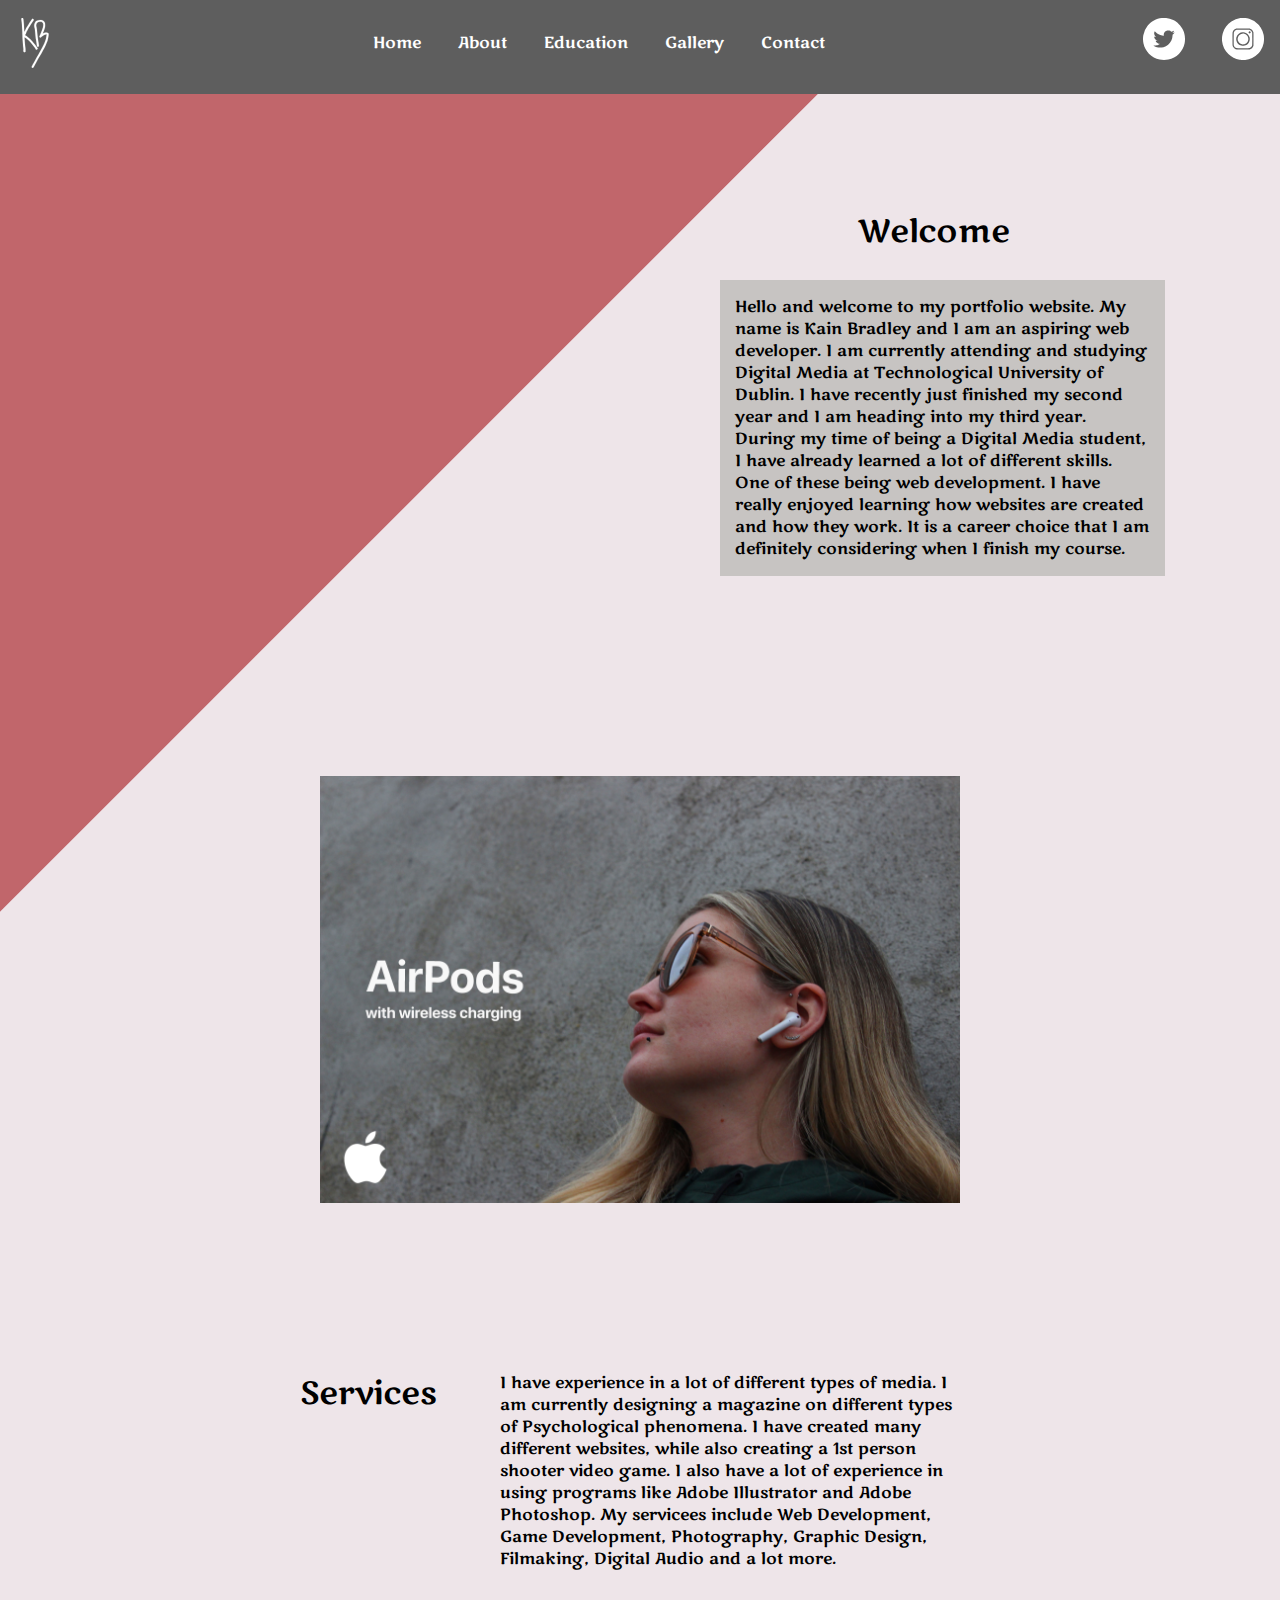
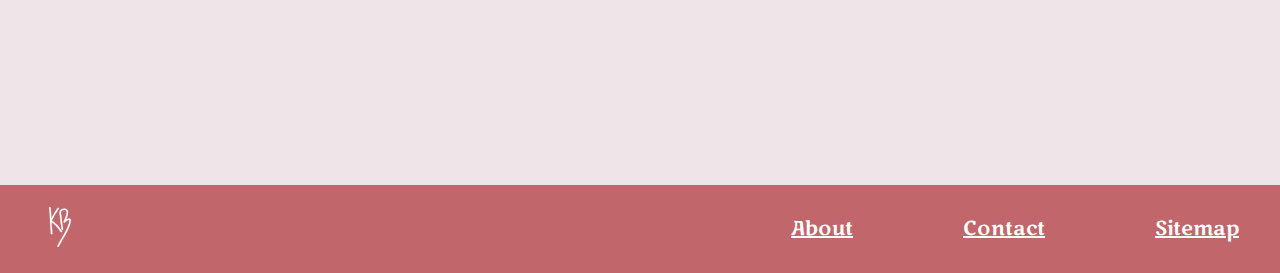
<file: index.html>
<!doctype html>
<html>
<head>
<meta charset="utf-8">
<meta name="viewport" content="width=device-width, initial-scale=1.0">
<title>Home</title>
<link href="css/style.css" rel="stylesheet" type="text/css">
<link rel="preconnect" href="https://fonts.gstatic.com">
<link href="https://fonts.googleapis.com/css2?family=Marko+One&display=swap" rel="stylesheet">

<!--The following script tag downloads a font from the Adobe Edge Web Fonts server for use within the web page. We recommend that you do not modify it.--><script>var __adobewebfontsappname__="dreamweaver"</script><script src="http://use.edgefonts.net/fredoka-one:n4:default;chewy:n4:default;homenaje:n4:default;aubrey:n4:default;andika:n4:default;boogaloo:n4:default;cabin-condensed:n4:default;marko-one:n4:default;londrina-solid:n4:default;kaffeesatz:n4:default.js" type="text/javascript"></script>
</head>

<body>

<div class="navbar">
		
  <div class="navbar-logo">
	<img src="images/kblogo.svg" alt="kblogo" style="width:70px;height:50px;">
  </div>
		
  <a href="index.html">Home</a>
  <a href="about.html">About</a>
  <a href="education.html">Education</a>
  <div class="dropdown">
    <button class="dropbtn">Gallery</button>
    <div class="dropdown-content">
      <a href="photography.html">Photography</a>
      <a href="webdevelopment.html">Web Design</a>
    </div>
  </div>
	<a href="contact.html">Contact</a>
		
		<div class="navbar-icons">
	<a href="https://twitter.com/kain_bradley"><img src="images/twittericon.svg" alt="twittericon" style="width:42px;height:42px;"></a>
    <a href="https://www.instagram.com/tudublin/?hl=en"><img src="images/instaicon.svg" alt="instaicon" style="width:42px;height:42px;"></a>
	</div>

</div>
	
<div class="background">
	<h1>Welcome</h1>
		<div class="container">
		<p>Hello and welcome to my portfolio website. My name is Kain Bradley and I am an aspiring web developer. I am currently attending and studying Digital Media at Technological University of Dublin. I have recently just finished my second year and I am heading into my third year. During my time of being a Digital Media student, I have already learned a lot of different skills. One of these being web development. I have really enjoyed learning how websites are created and how they work. It is a career choice that I am definitely considering when I finish my course. </p>
		</div>
</div>
	

	

<div class="gallery">
	<img src="images/Advert shot.jpg" alt="Placeholder" style="width:50%">
	</div>	
	
	
	
	<div class="services">
	<h1>Services</h1>
		<p>I have experience in a lot of different types of media. I am currently designing a magazine on different types of Psychological phenomena. I have created many different websites, while also creating a 1st person shooter video game. I also have a lot of experience in using programs like Adobe Illustrator and Adobe Photoshop. My servicees include Web Development, Game Development, Photography, Graphic Design, Filmaking, Digital Audio and a lot more.  </p>
</div>
	
	
	
	<footer>
		
	<div class="footer-logo">
	<img src="images/kblogo.svg" alt="kblogo" style="width:40px;height:40px;">
	</div>
		
		
		
	<a href="sitemap.html">Sitemap</a>
    <a href="contact.html">Contact</a>
	<a href="about.html">About</a>
	</footer>

	
	
</body>
</html>
</file>
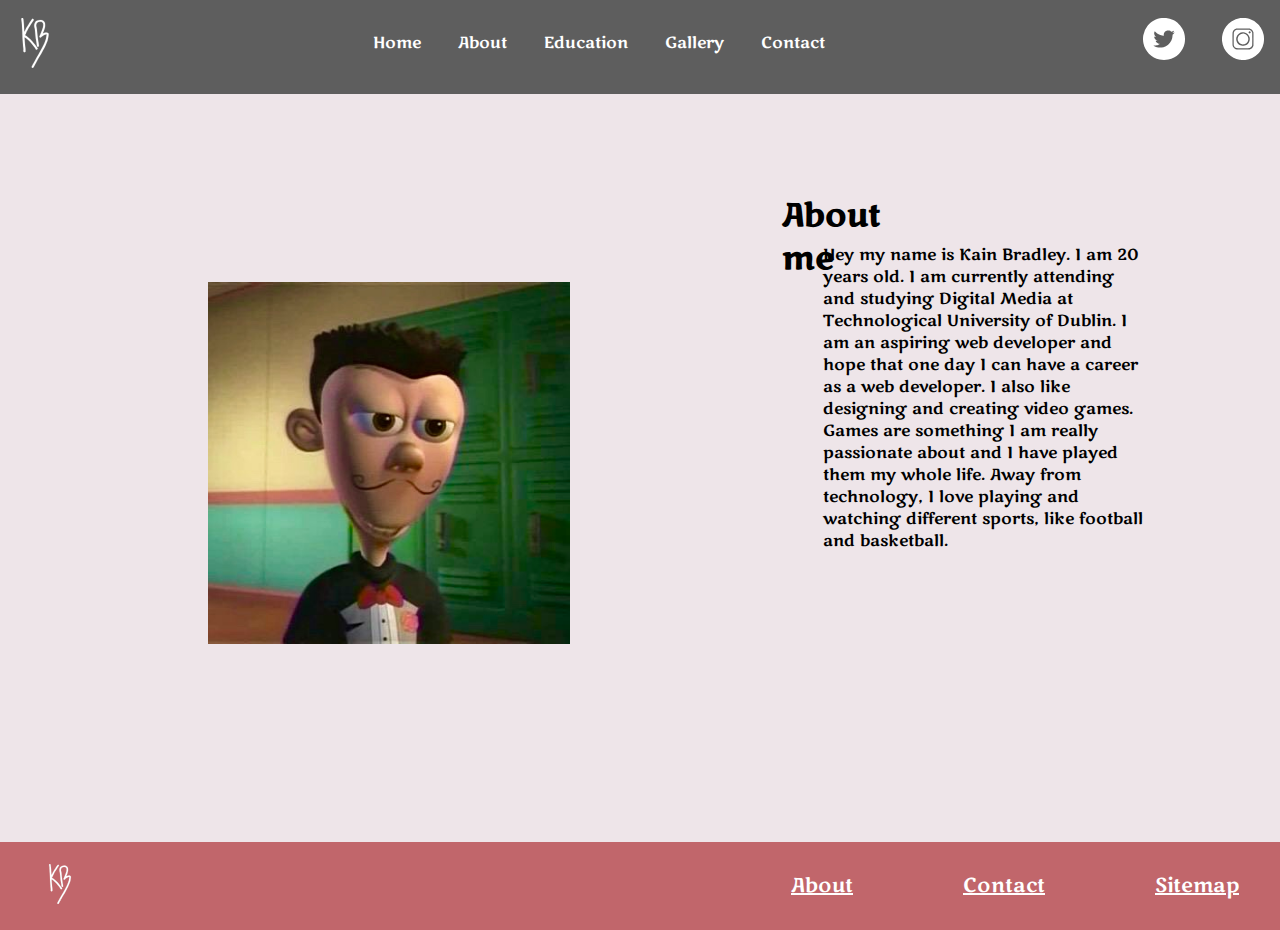
<file: about.html>
<!doctype html>
<html>
<head>
<meta charset="utf-8">
<meta name="viewport" content="width=device-width, initial-scale=1.0">
<title>Home</title>
<link href="css/style.css" rel="stylesheet" type="text/css">
<link rel="preconnect" href="https://fonts.gstatic.com">
<link href="https://fonts.googleapis.com/css2?family=Marko+One&display=swap" rel="stylesheet">

<!--The following script tag downloads a font from the Adobe Edge Web Fonts server for use within the web page. We recommend that you do not modify it.-->
<script>var __adobewebfontsappname__="dreamweaver"</script>
<script src="http://use.edgefonts.net/marko-one:n4:default.js" type="text/javascript"></script>
</head>

<body>
	
<div class="navbar">
		
  <div class="navbar-logo">
	<img src="images/kblogo.svg" alt="twittericon" style="width:70px;height:50px;">
	</div>
		
  <a href="index.html">Home</a>
  <a href="about.html">About</a>
  <a href="education.html">Education</a>
  <div class="dropdown">
    <button class="dropbtn">Gallery</button>
    <div class="dropdown-content">
      <a href="photography.html">Photography</a>
      <a href="webdevelopment.html">Web Design</a>
    </div>
  </div>
	<a href="contact.html">Contact</a>
		
		<div class="navbar-icons">
	<a href="https://twitter.com/kain_bradley"><img src="images/twittericon.svg" alt="twittericon" style="width:42px;height:42px;"></a>
    <a href="https://www.instagram.com/tudublin/?hl=en"><img src="images/instaicon.svg" alt="instaicon" style="width:42px;height:42px;"></a>
	</div>

</div>
	<div class="education">
	<h1>About me</h1>
		<p>Hey my name is Kain Bradley. I am 20 years old. I am currently attending and studying Digital Media at Technological University of Dublin. I am an aspiring web developer and hope that one day I can have a career as a web developer. I also like designing and creating video games. Games are something I am really passionate about and I have played them my whole life. Away from technology, I love playing and watching different sports, like football and basketball.   </p>
		
		<img src="images/IMG-0109.jpg" alt="imagegallery" style="width:100%">
	</div>
	
	
	
	
	<footer>
		
	<div class="footer-logo">
	<img src="images/kblogo.svg" alt="kblogo" style="width:40px;height:40px;">
	</div>
		
	<a href="sitemap.html">Sitemap</a>
    <a href="contact.html">Contact</a>
	<a href="about.html">About</a>
	</footer>

	
</body>
</html>
</file>
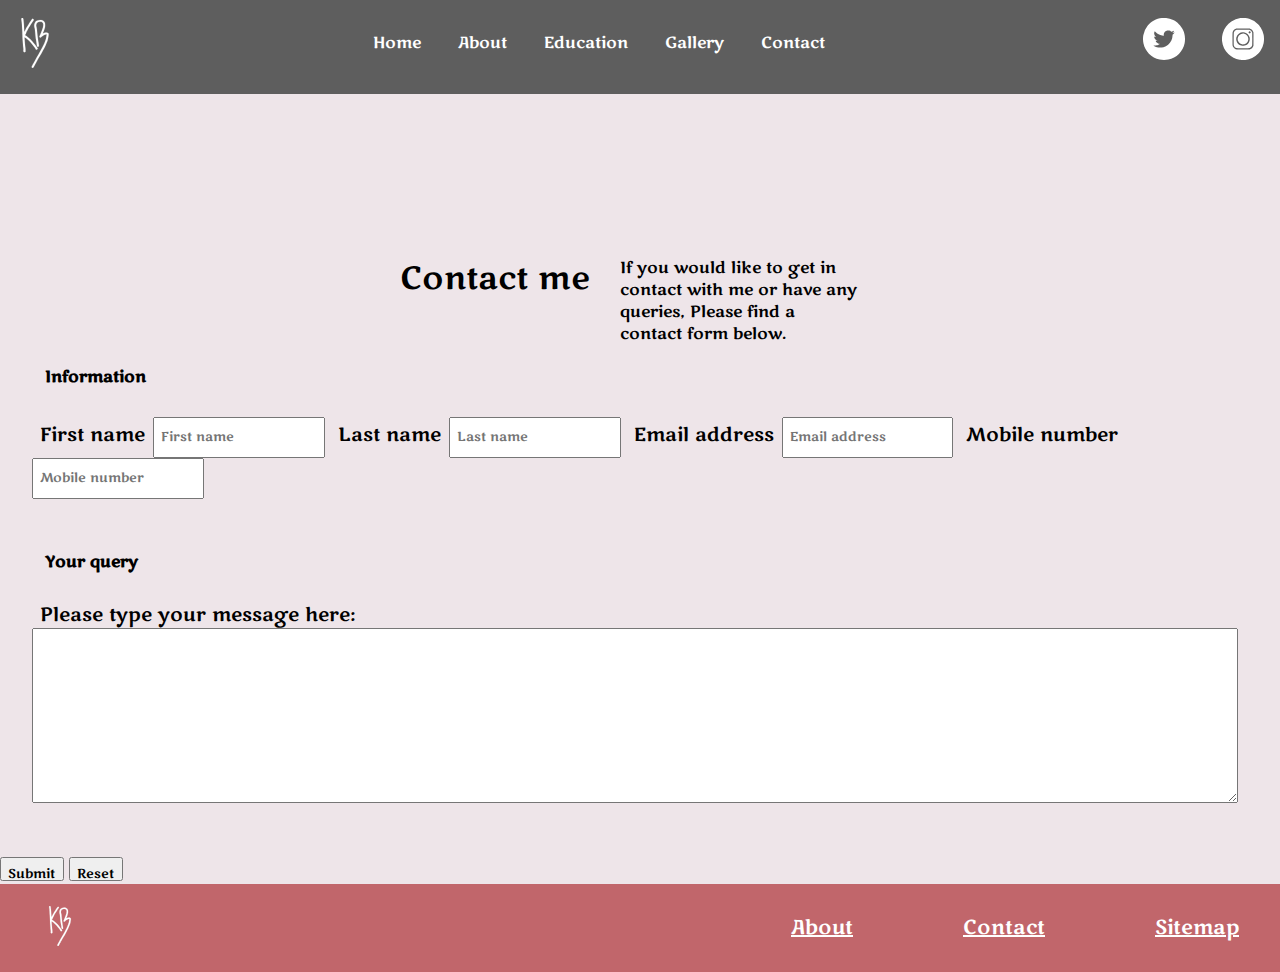
<file: contact.html>
<!doctype html>
<html>
<head>
<meta charset="utf-8">
<meta name="viewport" content="width=device-width, initial-scale=1.0">
<title>Home</title>
<link href="css/style.css" rel="stylesheet" type="text/css">
<link rel="preconnect" href="https://fonts.gstatic.com">
<link href="https://fonts.googleapis.com/css2?family=Marko+One&display=swap" rel="stylesheet">

<!--The following script tag downloads a font from the Adobe Edge Web Fonts server for use within the web page. We recommend that you do not modify it.-->
<script>var __adobewebfontsappname__="dreamweaver"</script>
<script src="http://use.edgefonts.net/marko-one:n4:default.js" type="text/javascript"></script>
</head>

<body>
	
<div class="navbar">
		
  <div class="navbar-logo">
	<img src="images/kblogo.svg" alt="twittericon" style="width:70px;height:50px;">
	</div>
		
  <a href="index.html">Home</a>
  <a href="about.html">About</a>
  <a href="education.html">Education</a>
  <div class="dropdown">
    <button class="dropbtn">Gallery</button>
    <div class="dropdown-content">
      <a href="photography.html">Photography</a>
      <a href="webdevelopment.html">Web Design</a>
    </div>
  </div>
	<a href="contact.html">Contact</a>
		
		<div class="navbar-icons">
	<a href="https://twitter.com/kain_bradley"><img src="images/twittericon.svg" alt="twittericon" style="width:42px;height:42px;"></a>
    <a href="https://www.instagram.com/tudublin/?hl=en"><img src="images/instaicon.svg" alt="instaicon" style="width:42px;height:42px;"></a>
	</div>

</div>

	<div class="contact">
	<h1>Contact me</h1>
  <p>If you would like to get in contact with me or have any queries, Please find a contact form below.</p></div>
	<form action="kainbradley24@gmail.com" method="post" autocomplete="on">
	
	<fieldset>
	<legend>Information</legend>
		
		<div class="across">
		<label for="fname">First name</label><input name="fname" type="text" required="required" id="fname" placeholder="First name">	
		<label for="lname">Last name</label><input name="lname" type="text" required="required" id="lname" placeholder="Last name">	
		<label for="email">Email address</label><input name="email" type="email" required="required" id="email" placeholder="Email address">	
		<label for="mobile">Mobile number</label><input name="mobile" type="tel" required="required" id="mobile" placeholder="Mobile number">
		</div>
		
	
</fieldset>
		
		<fieldset>
			<legend>Your query</legend>
			<label for="message">Please type your message here:</label><br>
			<textarea name="message" required="required" id="message"></textarea>
		</fieldset>
		
		
		
	<div id="submit">
		<input type="submit">
		<input type="reset">
	</div>
		
	</form>

	
	
	<footer>
		
	<div class="footer-logo">
	<img src="images/kblogo.svg" alt="kblogo" style="width:40px;height:40px;">
	</div>
		
	<a href="sitemap.html">Sitemap</a>
    <a href="contact.html">Contact</a>
	<a href="about.html">About</a>
	</footer>

	
</body>
</html>
</file>
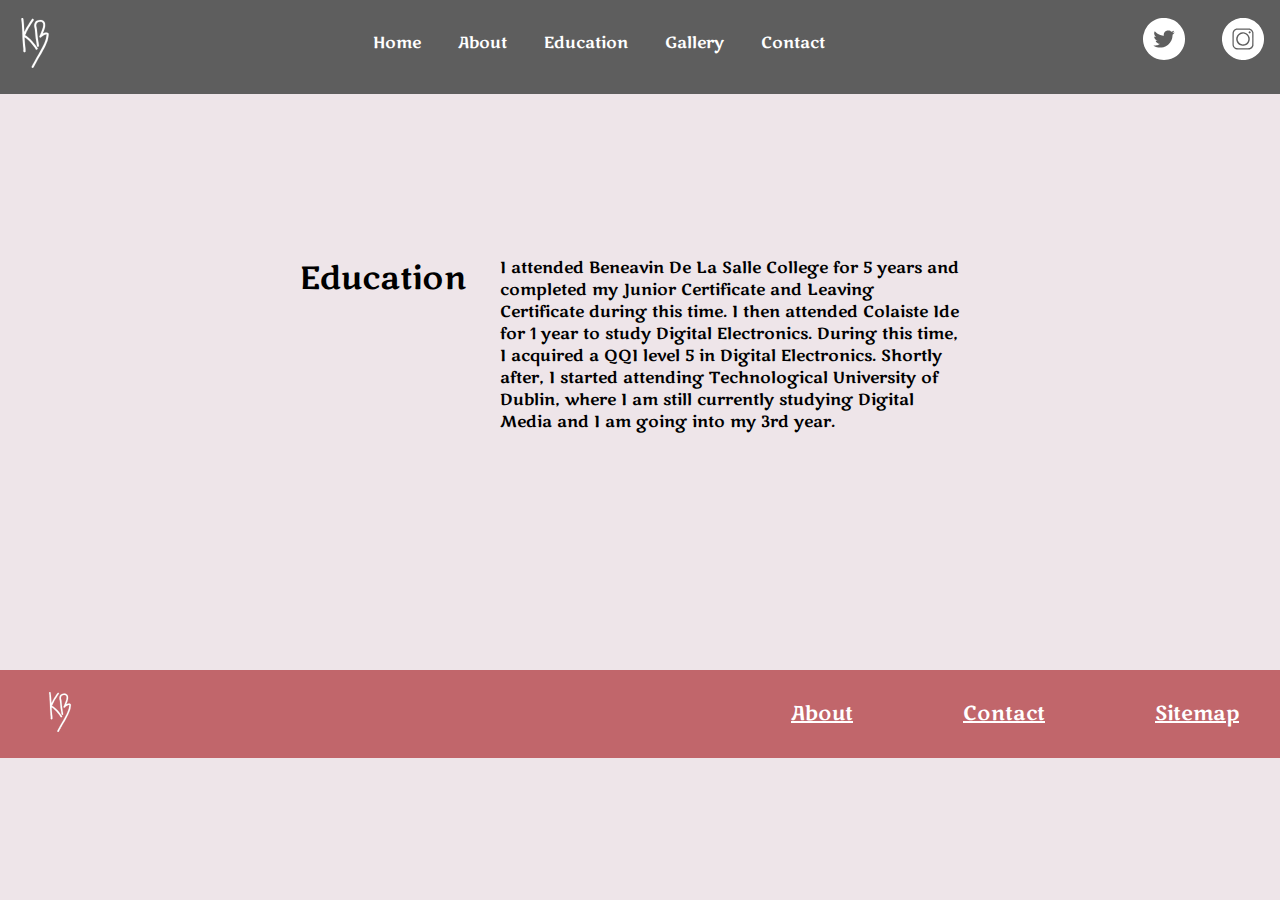
<file: education.html>
<!doctype html>
<html>
<head>
<meta charset="utf-8">
<meta name="viewport" content="width=device-width, initial-scale=1.0">
<title>Education</title>
<link href="css/style.css" rel="stylesheet" type="text/css">
<link rel="preconnect" href="https://fonts.gstatic.com">
<link href="https://fonts.googleapis.com/css2?family=Marko+One&display=swap" rel="stylesheet">
<!--The following script tag downloads a font from the Adobe Edge Web Fonts server for use within the web page. We recommend that you do not modify it.-->
<script>var __adobewebfontsappname__="dreamweaver"</script>
<script src="http://use.edgefonts.net/marko-one:n4:default.js" type="text/javascript"></script>
</head>

<body>
	
	<div class="navbar">
		
  <div class="navbar-logo">
	<img src="images/kblogo.svg" alt="twittericon" style="width:70px;height:50px;">
	</div>
		
  <a href="index.html">Home</a>
  <a href="about.html">About</a>
  <a href="education.html">Education</a>
  <div class="dropdown">
    <button class="dropbtn">Gallery</button>
    <div class="dropdown-content">
      <a href="photography.html">Photography</a>
      <a href="webdevelopment.html">Web Design</a>
    </div>
  </div>
	<a href="contact.html">Contact</a>
		
		<div class="navbar-icons">
	<a href="https://twitter.com/kain_bradley"><img src="images/twittericon.svg" alt="twittericon" style="width:42px;height:42px;"></a>
    <a href="https://www.instagram.com/tudublin/?hl=en"><img src="images/instaicon.svg" alt="instaicon" style="width:42px;height:42px;"></a>
	</div>

</div>

	
	<div class="services">
	<h1>Education</h1>
		<p>I attended Beneavin De La Salle College for 5 years and completed my Junior Certificate and Leaving Certificate during this time. I then attended Colaiste Ide for 1 year to study Digital Electronics. During this time, I acquired a QQI level 5 in Digital Electronics. Shortly after, I started attending Technological University of Dublin, where I am still currently studying Digital Media and I am going into my 3rd year. </p>
	</div>
	
	
	
	
	
	<footer>	
	<div class="footer-logo">
	<img src="images/kblogo.svg" alt="kblogo" style="width:40px;height:40px;">
	</div>	
	<a href="sitemap.html">Sitemap</a>
    <a href="contact.html">Contact</a>
	<a href="about.html">About</a>
	</footer>
	
	
	
	
	
	
</body>
</html>
</file>
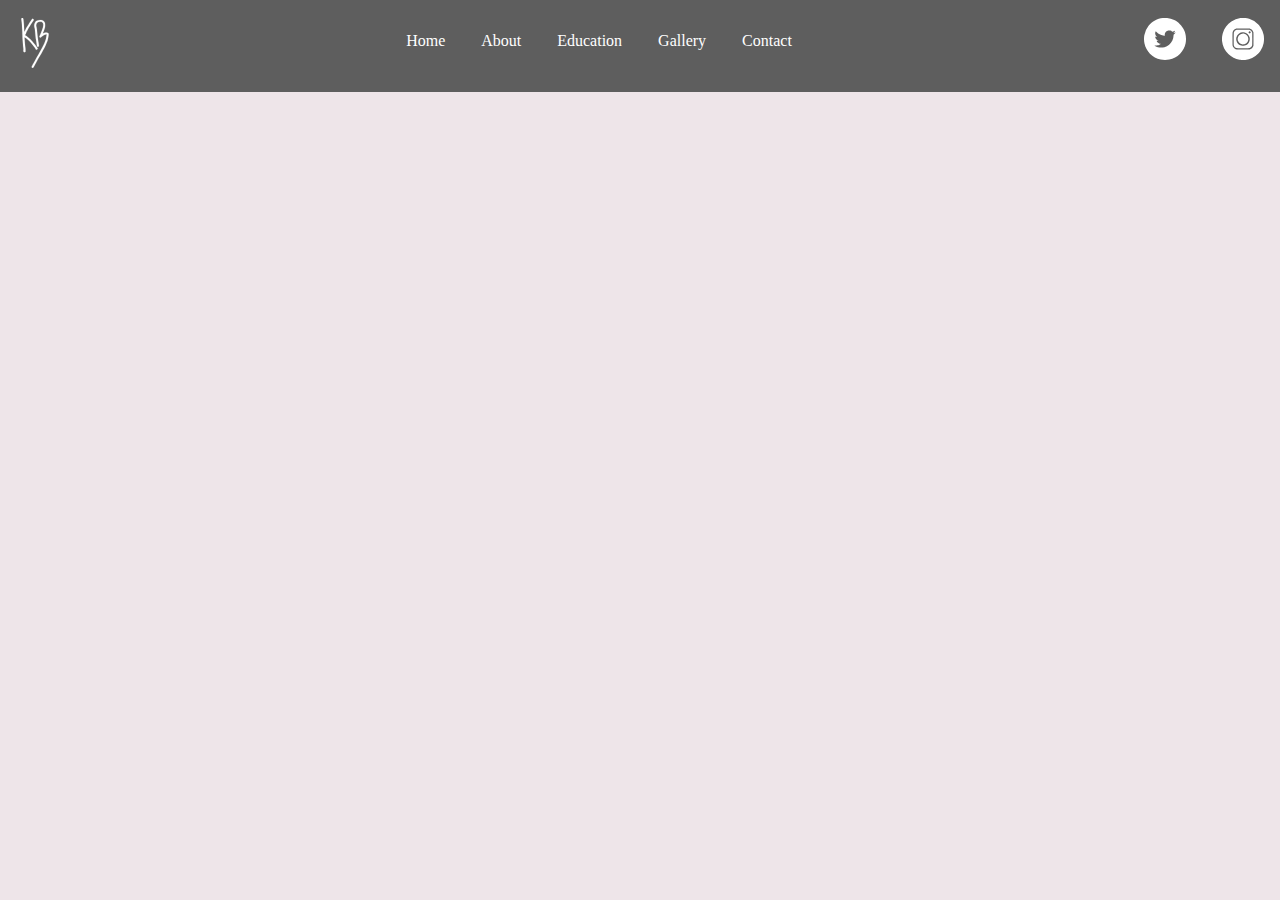
<file: gallery.html>
<!doctype html>
<html>
<head>
<meta charset="utf-8">
<title>Home</title>
<link href="css/style.css" rel="stylesheet" type="text/css">

<!--The following script tag downloads a font from the Adobe Edge Web Fonts server for use within the web page. We recommend that you do not modify it.-->
<script>var __adobewebfontsappname__="dreamweaver"</script>
<script src="http://use.edgefonts.net/marko-one:n4:default.js" type="text/javascript"></script>
</head>

<body>
	
<div class="navbar">
		
  <div class="navbar-logo">
	<img src="images/kblogo.svg" alt="twittericon" style="width:70px;height:50px;">
	</div>
		
  <a href="index.html">Home</a>
  <a href="about.html">About</a>
  <a href="education.html">Education</a>
  <div class="dropdown">
    <button class="dropbtn">Gallery</button>
    <div class="dropdown-content">
      <a href="photography.html">Photography</a>
      <a href="webdevelopment.html">Web Design</a>
    </div>
  </div>
	<a href="contact.html">Contact</a>
		
		<div class="navbar-icons">
	<a href="https://twitter.com/kain_bradley"><img src="images/twittericon.svg" alt="twittericon" style="width:42px;height:42px;"></a>
    <a href="https://www.instagram.com/tudublin/?hl=en"><img src="images/instaicon.svg" alt="instaicon" style="width:42px;height:42px;"></a>
	</div>

</div>
	

	
</body>
</html>
</file>
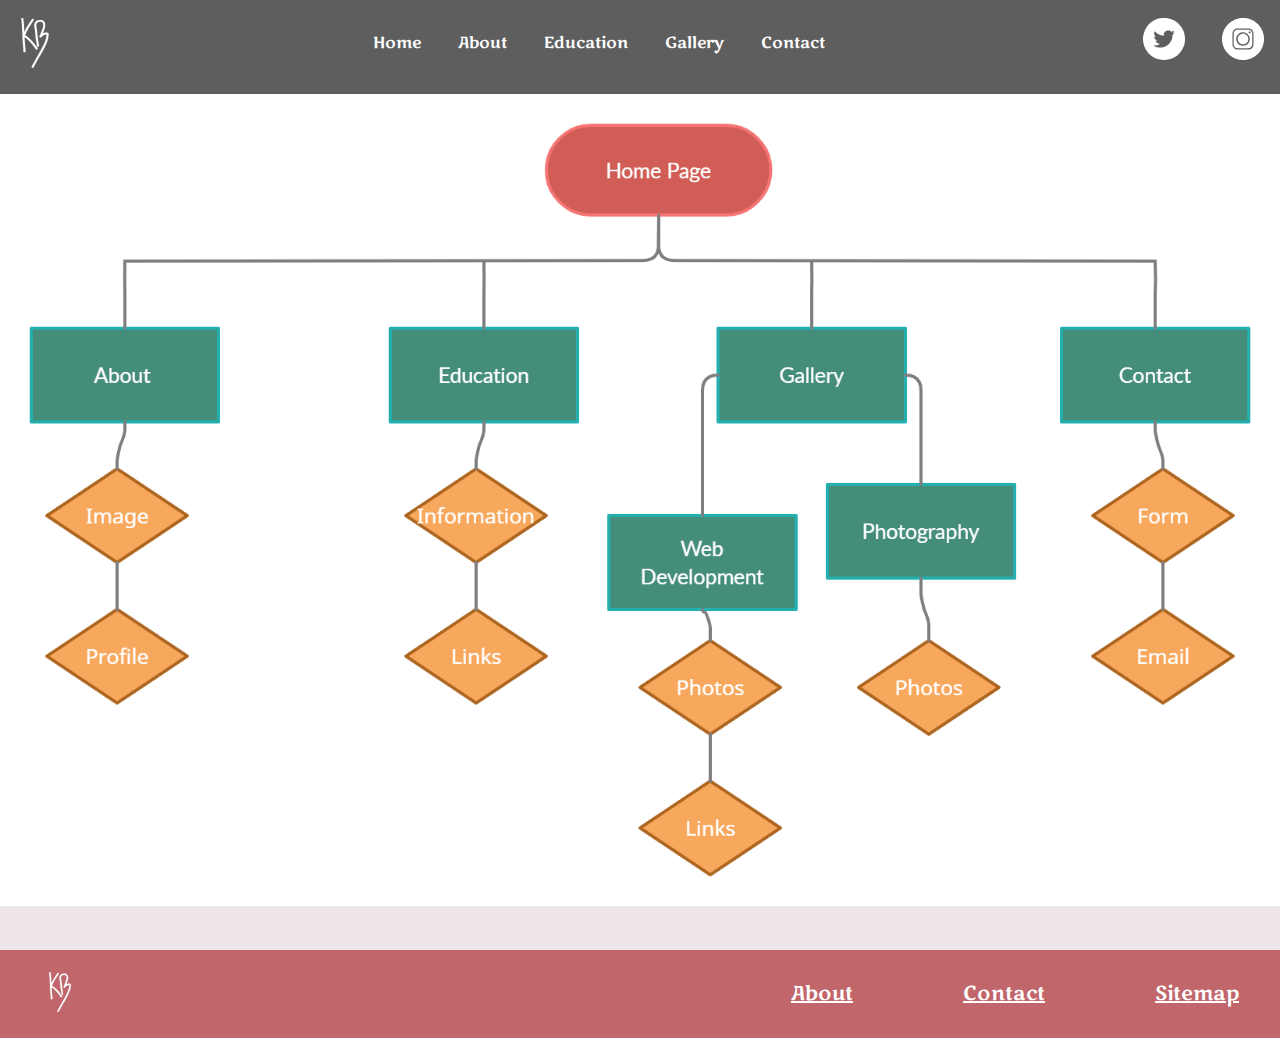
<file: sitemap.html>
<!doctype html>
<html>
<head>
<meta charset="utf-8">
<meta name="viewport" content="width=device-width, initial-scale=1.0">
<title>Home</title>
<link href="css/style.css" rel="stylesheet" type="text/css">
<link rel="preconnect" href="https://fonts.gstatic.com">
<link href="https://fonts.googleapis.com/css2?family=Marko+One&display=swap" rel="stylesheet">

<!--The following script tag downloads a font from the Adobe Edge Web Fonts server for use within the web page. We recommend that you do not modify it.-->
<script>var __adobewebfontsappname__="dreamweaver"</script>
<script src="http://use.edgefonts.net/marko-one:n4:default.js" type="text/javascript"></script>
</head>

<body>
	
<div class="navbar">
		
  <div class="navbar-logo">
	<img src="images/kblogo.svg" alt="twittericon" style="width:70px;height:50px;">
	</div>
		
  <a href="index.html">Home</a>
  <a href="about.html">About</a>
  <a href="education.html">Education</a>
  <div class="dropdown">
    <button class="dropbtn">Gallery</button>
    <div class="dropdown-content">
      <a href="photography.html">Photography</a>
      <a href="webdevelopment.html">Web Design</a>
    </div>
  </div>
	<a href="contact.html">Contact</a>
		
		<div class="navbar-icons">
	<a href="https://twitter.com/kain_bradley"><img src="images/twittericon.svg" alt="twittericon" style="width:42px;height:42px;"></a>
    <a href="https://www.instagram.com/tudublin/?hl=en"><img src="images/instaicon.svg" alt="instaicon" style="width:42px;height:42px;"></a>
	</div>

</div>
	
	
	<div class="contact">
	<img src="images/Sitemap.jpg" alt="kblogo" style="width:100%;height:100%;">
	
	</div>
	
	
	<footer>
		
	<div class="footer-logo">
	<img src="images/kblogo.svg" alt="kblogo" style="width:40px;height:40px;">
	</div>
		
	<a href="sitemap.html">Sitemap</a>
    <a href="contact.html">Contact</a>
	<a href="about.html">About</a>
	</footer>

	
</body>
</html>
</file>
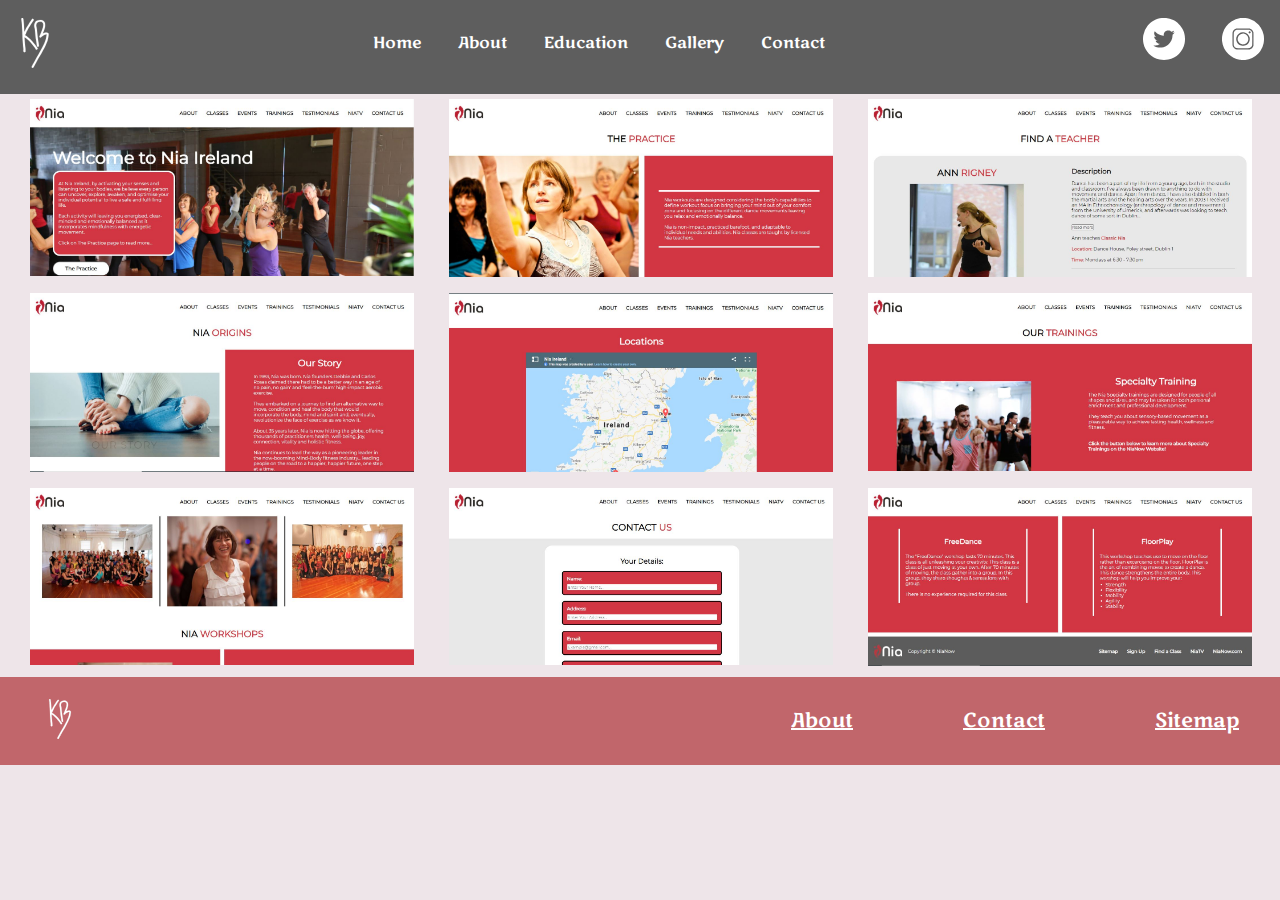
<file: webdevelopment.html>
<!doctype html>
<html>
<head>
<meta charset="utf-8">
<meta name="viewport" content="width=device-width, initial-scale=1.0">
<title>Home</title>
<link href="css/style.css" rel="stylesheet" type="text/css">
	<link rel="preconnect" href="https://fonts.gstatic.com">
<link href="https://fonts.googleapis.com/css2?family=Marko+One&display=swap" rel="stylesheet">

<!--The following script tag downloads a font from the Adobe Edge Web Fonts server for use within the web page. We recommend that you do not modify it.-->
<script>var __adobewebfontsappname__="dreamweaver"</script>
<script src="http://use.edgefonts.net/marko-one:n4:default.js" type="text/javascript"></script>
</head>

<body>
	
<div class="navbar">
		
  <div class="navbar-logo">
	<img src="images/kblogo.svg" alt="twittericon" style="width:70px;height:50px;">
	</div>
		
  <a href="index.html">Home</a>
  <a href="about.html">About</a>
  <a href="education.html">Education</a>
  <div class="dropdown">
    <button class="dropbtn">Gallery</button>
    <div class="dropdown-content">
      <a href="photography.html">Photography</a>
      <a href="webdevelopment.html">Web Design</a>
    </div>
  </div>
	<a href="contact.html">Contact</a>
		
		<div class="navbar-icons">
	<a href="https://twitter.com/kain_bradley"><img src="images/twittericon.svg" alt="twittericon" style="width:42px;height:42px;"></a>
    <a href="https://www.instagram.com/tudublin/?hl=en"><img src="images/instaicon.svg" alt="instaicon" style="width:42px;height:42px;"></a>
	</div>

</div>
	
	
	
	<div class="row">
  <div class="column">
    <img src="images/Web1.JPG" alt="Placeholder" style="width:100%">
  </div>
  <div class="column">
    <img src="images/Web2.JPG" alt="Placeholder" style="width:100%">
  </div>
  <div class="column">
    <img src="images/Web3.JPG" alt="Placeholder" style="width:100%">
  </div>
</div>
	
	<div class="row">
  <div class="column">
    <img src="images/Web4.JPG" alt="Placeholder" style="width:100%">
  </div>
  <div class="column">
    <img src="images/Web5.JPG" alt="Placeholder" style="width:100%">
  </div>
  <div class="column">
    <img src="images/Web6.JPG" alt="Placeholder" style="width:100%">
  </div>
</div>
	
	<div class="row">
  <div class="column">
    <img src="images/Web7.JPG" alt="Placeholder" style="width:100%">
  </div>
  <div class="column">
    <img src="images/Web 8.JPG" alt="Placeholder" style="width:100%">
  </div>
  <div class="column">
    <img src="images/Web9.JPG" alt="Placeholder" style="width:100%">
  </div>
</div>
	
<footer>
		
	<div class="footer-logo">
	<img src="images/kblogo.svg" alt="kblogo" style="width:40px;height:40px;">
	</div>
		
	<a href="sitemap.html">Sitemap</a>
    <a href="contact.html">Contact</a>
	<a href="about.html">About</a>
	</footer>
	
</body>
</html><!---->
</file>
<file: css/style.css>
@charset "utf-8";

body {
	width: auto;
	margin: auto;
	font-style: normal;
	font-weight: 400;
	background-color: #EEE5E9;
	font-family: 'Marko One', serif;
}

.navbar {
	display: block;
	text-align: center;
	overflow: hidden;
	background-color: #5e5e5e;
	padding-bottom: 20px;
	padding-top: 18px;
}

.navbar a {
  display: inline;
    text-align: center;
  font-size: 16px;
  color: white;
 
  padding: 14px 16px;
  text-decoration: none;
}

.navbar-icons {
	float: right;
}
footer {
	background-color: #C1666B;
	display: block;
	position: relative;
	text-align: center;
	overflow: hidden;
	padding-bottom: 20px;
	padding-top: 17px;
	
}

footer a {
	display: inline;
	text-align: center;
	font-size: 20px;
	color: white;
	margin-left: 69px;
	margin-right: 41px;
	float: right;
	margin-top: 13px;
 
}


.navbar-logo {
	float: left;
	animation: flicker-4 4s linear infinite both;
}

.flicker-4 {
	animation: flicker-4 4s linear infinite both;
}


@keyframes flicker-4 {
  0%,
  100% {
    opacity: 1;
  }
  31.98% {
    opacity: 1;
  }
  32% {
    opacity: 0;
  }
  32.8% {
    opacity: 0;
  }
  32.82% {
    opacity: 1;
  }
  34.98% {
    opacity: 1;
  }
  35% {
    opacity: 0;
  }
  35.7% {
    opacity: 0;
  }
  35.72% {
    opacity: 1;
  }
  36.98% {
    opacity: 1;
  }
  37% {
    opacity: 0;
  }
  37.6% {
    opacity: 0;
  }
  37.62% {
    opacity: 1;
  }
  67.98% {
    opacity: 1;
  }
  68% {
    opacity: 0;
  }
  68.4% {
    opacity: 0;
  }
  68.42% {
    opacity: 1;
  }
  95.98% {
    opacity: 1;
  }
  96% {
    opacity: 0;
  }
  96.7% {
    opacity: 0;
  }
  96.72% {
    opacity: 1;
  }
  98.98% {
    opacity: 1;
  }
  99% {
    opacity: 0;
  }
  99.6% {
    opacity: 0;
  }
  99.62% {
    opacity: 1;
  }
}



.dropdown {
  display: inline;
    text-align: center;
  overflow: hidden;
}

.dropdown .dropbtn {
  font-size: 16px;  
  border: none;
  outline: none;
  color: white;
  padding: 14px 16px;
  background-color: inherit;
  font-family: 'Marko One', serif;
  margin: 0;
}

.navbar a:hover, .dropdown:hover .dropbtn {
  background-color: #5E5E5E;

}

.dropdown-content {
  display: none;
  position: absolute;
  background-color: #f9f9f9;
  min-width: 160px;
  box-shadow: 0px 8px 16px 0px rgba(0,0,0,0.2);
  z-index: 1;transition: width 2s;
}

.dropdown-content a {
  
  color: black;
  padding: 12px 16px;
  text-decoration: none;
  display: block;
  text-align: left;
}

.dropdown-content a:hover {
  background-color: #ddd;
}

.dropdown:hover .dropdown-content {
  display: inline;
}
.background {
	position: static;
	padding-top: 20%;
	background-size: cover;
	padding-right: 0px;
	padding-bottom: 45%;
	background-image: url(../images/wireframe.svg);
	padding-left: 0px;
}
.gallery img {
	margin-left: 25%;
	margin-top: -150px;

}

.gallery {
	background-color: #EEE5E9;
	position: static;
	padding-top: 0%;
	padding-bottom: 0%;
	width: 100%;
}

.container {
	background-color: #C7C4C2;
	float: right;
	margin-left: 786px;
	margin-right: 115px;
	padding-right: 15px;
	padding-left: 15px;
	padding-top: 0px;
	margin-top: -70px;
	font-family: 'Marko One', serif;
	font-style: normal;
	font-weight: 400;
}

h1 {
	font-family: 'Marko One', serif;
	float: right;
	padding-right: 270px;
	padding-bottom: 0px;
	padding-top: 0px;
	height: 0px;
	display: inline;
	margin-top: -140px;
	font-weight: 400;
	font-size: xx-large;
	font-style: normal;
}
.services h1 {
	float: left;
	padding-top: 303px;
	padding-left: 400px;
	padding-right: 0px;
}
.services p {
	float: right;
	margin-left: 620px;
	margin-top: -21px;
	margin-right: 419px;

}


.services {
	background-color: #EEE5E9;
	padding-bottom: 45%;
	color: #000000;
}

.contact {
	padding-bottom: 3%;
	color: #000000;
}


.contact h1 {
	float: left;
	padding-top: 303px;
	padding-left: 400px;
	padding-right: 0px;
}
.contact p {
	float: right;
	margin-left: 620px;
	margin-top: -21px;
	margin-right: 419px;

}
.footer-logo {
	float: left;
	margin-left: 40px;
	margin-top: 5px;
}
.education {
	background-color: #EEE5E9;
	margin-left: 773px;
	margin-right: 115px;
	padding-right: 15px;
	padding-left: 15px;
	padding-top: 0px;
	marging-top: 160;
	padding-bottom: 15%;
	color: #000000;
	margin-top: 150px;
}
.education h1 {
	float: right;
	padding-right: 270px;
	padding-bottom: 0px;
	padding-top: 0px;
	margin-top: -50px;
	font-weight: 800;
	font-size: xx-large;
}
.education p {
	margin-left: 35px;
	margin-bottom: -20px;
}
.education img {
	margin-top: -250px;
	margin-left: -580px;
}

.column {
	float: left;
	width: 30%;
	padding: 5px;
	margin-left: 25px;
	
}


.row::after {
  content: "";
  clear: both;
  display: table;
}





form {
  grid-column: col-start / span 12;
  grid-row: 2;
}

fieldset {
	border: 0px solid #000000;
	margin-top: 2rem;
	padding-top: 1rem;
	padding-right: 1rem;
	padding-left: 1rem;
	padding-bottom: 1rem;
	margin-bottom: 2rem;
	margin-right: 1rem;
	margin-left: 1rem;
}
legend {
	font-family: 'Marko One', serif;
	font-style: normal;
	font-weight: 800;
	color: #000000;
	margin-top: 0.5rem;
	margin-right: 0.5rem;
	margin-bottom: 0.5rem;
	margin-left: 0.5rem;
	padding-top: 0.3rem;
	padding-right: 0.3rem;
	padding-bottom: 0.3rem;
	padding-left: 0.3rem;
}
input {
	color: #000000;
	padding-top: 0.4rem;
	padding-right: 0.4rem;
	padding-bottom: 0.4rem;
	padding-left: 0.4rem;
	font-size: 0.7rem;
	height: 1.5rem;
	font-family: 'Marko One', serif;
}
textarea {
	
	width: 98%;
	min-height: 10rem;
	padding-top: 0.4rem;
	padding-right: 0.4rem;
	padding-bottom: 0.4rem;
	padding-left: 0.4rem;
	color: #000000;
	font-family: 'Marko One', serif;
}
label {
	color: #000000;
	margin-left: 0.5rem;
	margin-right: 0.5rem;
	font-size: 1.2rem;
	font-family: 'Marko One', serif;
}
select {
	color: #000000;
	padding-top: 0.4rem;
	padding-right: 0.4rem;
	padding-bottom: 0.4rem;
	padding-left: 0.4rem;
	font-size: 0.8rem;
	height: 2rem;
	width: 8rem;
}
#submit input {
	color: #000000;
	font-family: 'Marko One', serif;
	font-style: normal;
}




@media only screen and (max-width: 1303px){
body {
	width: auto;
	margin: auto;
	font-style: normal;
	font-weight: 400;
	background-color: #EEE5E9;
	font-family: 'Marko One', serif;
}
.navbar {
	display: block;
	text-align: center;
	overflow: hidden;
	background-color: #5e5e5e;
	padding-bottom: 20px;
	padding-top: 18px;
}
.navbar a {
	display: inline;
	text-align: center;
	font-size: 16px;
	color: white;
	padding: 14px 16px;
	text-decoration: none;
}
.navbar-icons {
	float: right;
}
footer {
	background-color: #C1666B;
	display: block;
	position: relative;
	text-align: center;
	overflow: hidden;
	padding-bottom: 20px;
	padding-top: 17px;
	
}
footer a {
	display: inline;
	text-align: center;
	font-size: 20px;
	color: white;
	margin-left: 69px;
	margin-right: 41px;
	float: right;
	margin-top: 13px;
 
}
.navbar-logo {
	float: left;
}
.dropdown {
	display: inline;
	text-align: center;
	overflow: hidden;
}
.dropdown .dropbtn {
	font-size: 16px;
	border: none;
	outline: none;
	color: white;
	padding: 14px 16px;
	background-color: inherit;
	font-family: 'Marko One', serif;
	margin: 0;
}
.navbar a:hover, .dropdown:hover .dropbtn {
	background-color: #5E5E5E
}
.dropdown-content {
	display: none;
	position: absolute;
	background-color: #f9f9f9;
	min-width: 160px;
	box-shadow: 0px 8px 16px 0px rgba(0,0,0,0.2);
	z-index: 1;
}
.dropdown .dropbtn {
	font-size: 16px;
	border: none;
	outline: none;
	color: white;
	padding: 14px 16px;
	background-color: inherit;
	font-family: inherit;
	margin: 0;
}
.navbar a:hover, .dropdown:hover .dropbtn {
	background-color: #5E5E5E
}
.dropdown-content {
	display: none;
	position: absolute;
	background-color: #f9f9f9;
	min-width: 160px;
	box-shadow: 0px 8px 16px 0px rgba(0,0,0,0.2);
	z-index: 1;
}
.dropdown-content a {
	color: black;
	padding: 12px 16px;
	text-decoration: none;
	display: block;
	text-align: left;
}
.dropdown-content a:hover {
	background-color: #ddd;
}
.dropdown:hover .dropdown-content {
	display: inline;
}
.background {
	position: static;
	padding-top: 20%;
	background-size: cover;
	padding-right: 0px;
	padding-bottom: 45%;
	background-image: url(../images/wireframe.svg);
	padding-left: 0px;
}
.gallery img {
	margin-left: 25%;
	margin-top: -150px;

}
.gallery {
	background-color: #EEE5E9;
	position: static;
	padding-top: 0%;
	padding-bottom: 0%;
	width: 100%;
}
.container {
	background-color: #C7C4C2;
	float: right;
	margin-left: 720px;
	margin-right: 115px;
	padding-right: 15px;
	padding-left: 15px;
	padding-top: 0px;
	margin-top: -70px;
	font-family: 'Marko One', serif;
	font-style: normal;
	font-weight: 400;
}
h1 {
	font-family: 'Marko One', serif;
	float: right;
	padding-right: 270px;
	padding-bottom: 0px;
	padding-top: 0px;
	height: 0px;
	display: inline;
	margin-top: -140px;
	font-weight: 400;
	font-size: xx-large;
	font-style: normal;
}
.services h1 {
	float: left;
	padding-top: 303px;
	padding-left: 300px;
	padding-right: 0px;
}
.services p {
	float: right;
	margin-left: 500px;
	margin-top: -21px;
	margin-right: 419px;

}
.services {
	background-color: #EEE5E9;
	padding-bottom: 45%;
	color: #000000;
	margin-right: -101px;
}
	
	.contact {
	background-color: #EEE5E9;
	padding-bottom: 3%;
	color: #000000;
}


.contact h1 {
	float: left;
	padding-top: 303px;
	padding-left: 400px;
	padding-right: 0px;
}
.contact p {
	float: right;
	margin-left: 620px;
	margin-top: -21px;
	margin-right: 419px;

}
.footer-logo {
	float: left;
	margin-left: 40px;
	margin-top: 5px;
}
.education {
	background-color: #EEE5E9;
	margin-left: 773px;
	margin-right: 115px;
	padding-right: 15px;
	padding-left: 15px;
	padding-top: 0px;
	marging-top: 160;
	padding-bottom: 15%;
	color: #000000;
	margin-top: 150px;
}
.education h1 {
	float: right;
	padding-right: 270px;
	padding-bottom: 0px;
	padding-top: 0px;
	margin-top: -50px;
	font-weight: 800;
	font-size: xx-large;
}
.education p {
	margin-left: 35px;
	margin-bottom: -20px;
}
.education img {
	margin-top: -250px;
	margin-left: -580px;
}
.column {
	float: left;
	width: 30%;
	padding: 5px;
	margin-left: 25px;
	
}
.row::after {
	content: "";
	clear: both;
	display: table;
}


	form {
  grid-column: col-start / span 12;
  grid-row: 2;
}

fieldset {
	border: 0px solid #000000;
	margin-top: 2rem;
	padding-top: 1rem;
	padding-right: 1rem;
	padding-left: 1rem;
	padding-bottom: 1rem;
	margin-bottom: 2rem;
	margin-right: 1rem;
	margin-left: 1rem;
}
legend {
	font-family: 'Marko One', serif;
	font-style: normal;
	font-weight: 800;
	color: #000000;
	margin-top: 0.5rem;
	margin-right: 0.5rem;
	margin-bottom: 0.5rem;
	margin-left: 0.5rem;
	padding-top: 0.3rem;
	padding-right: 0.3rem;
	padding-bottom: 0.3rem;
	padding-left: 0.3rem;
}
input {
	color: #000000;
	padding-top: 0.4rem;
	padding-right: 0.4rem;
	padding-bottom: 0.4rem;
	padding-left: 0.4rem;
	font-size: 0.8rem;
	height: 1.5rem;
	font-family: 'Marko One', serif;
}
textarea {
	
	width: 98%;
	min-height: 10rem;
	padding-top: 0.4rem;
	padding-right: 0.4rem;
	padding-bottom: 0.4rem;
	padding-left: 0.4rem;
	color: #000000;
	font-family: 'Marko One', serif;
}
label {
	color: #000000;
	margin-left: 0.5rem;
	margin-right: 0.5rem;
	font-family: 'Marko One', serif;
}
select {
	color: #000000;
	padding-top: 0.4rem;
	padding-right: 0.4rem;
	padding-bottom: 0.4rem;
	padding-left: 0.4rem;
	font-size: 0.8rem;
	height: 2rem;
	width: 8rem;
}
#submit input {
	color: #000000;
	font-family: 'Marko One', serif;
	font-style: normal;
}
















	
}


@media only screen and (max-width: 1214px){
body {
	width: auto;
	margin: auto;
	font-style: normal;
	font-weight: 400;
	background-color: #EEE5E9;
	font-family: 'Marko One', serif;
}
.navbar {
	display: block;
	text-align: center;
	overflow: hidden;
	background-color: #5e5e5e;
	padding-bottom: 20px;
	padding-top: 18px;
}
.navbar a {
	display: inline;
	text-align: center;
	font-size: 16px;
	color: white;
	padding: 14px 16px;
	text-decoration: none;
}
.navbar-icons {
	float: right;
}
footer {
	background-color: #C1666B;
	display: block;
	position: relative;
	text-align: center;
	overflow: hidden;
	padding-bottom: 20px;
	padding-top: 17px;
	
}
footer a {
	display: inline;
	text-align: center;
	font-size: 20px;
	color: white;
	margin-left: 69px;
	margin-right: 41px;
	float: right;
	margin-top: 13px;
 
}
.navbar-logo {
	float: left;
}
.dropdown {
	display: inline;
	text-align: center;
	overflow: hidden;
}
.dropdown .dropbtn {
	font-size: 16px;
	border: none;
	outline: none;
	color: white;
	padding: 14px 16px;
	background-color: inherit;
	font-family: 'Marko One', serif;
	margin: 0;
}
.navbar a:hover, .dropdown:hover .dropbtn {
	background-color: #5E5E5E
}
.dropdown-content {
	display: none;
	position: absolute;
	background-color: #f9f9f9;
	min-width: 160px;
	box-shadow: 0px 8px 16px 0px rgba(0,0,0,0.2);
	z-index: 1;
}
.dropdown-content a {
	color: black;
	padding: 12px 16px;
	text-decoration: none;
	display: block;
	text-align: left;
}
.dropdown-content a:hover {
	background-color: #ddd;
}
.dropdown:hover .dropdown-content {
	display: inline;
}
.background {
	position: static;
	padding-top: 20%;
	background-size: cover;
	padding-right: 0px;
	padding-bottom: 45%;
	background-image: url(../images/wireframe.svg);
	padding-left: 0px;
}
.gallery img {
	margin-left: 25%;
	margin-top: -150px;

}
.gallery {
	background-color: #EEE5E9;
	position: static;
	padding-top: 0%;
	padding-bottom: 0%;
	width: 100%;
}
.container {
	background-color: #C7C4C2;
	float: right;
	margin-left: 650px;
	margin-right: 115px;
	padding-right: 15px;
	padding-left: 15px;
	padding-top: 0px;
	margin-top: -70px;
	font-family: 'Marko One', serif;
	font-style: normal;
	font-weight: 400;
}
h1 {
	font-family: 'Marko One', serif;
	float: right;
	padding-right: 270px;
	padding-bottom: 0px;
	padding-top: 0px;
	height: 0px;
	display: inline;
	margin-top: -140px;
	font-weight: 400;
	font-size: xx-large;
	font-style: normal;
}
.services h1 {
	float: left;
	padding-top: 303px;
	padding-left: 160px;
	padding-right: 0px;
}
.services p {
	float: right;
	margin-left: 394px;
	margin-top: -18px;
	margin-right: 309px;

}
.services {
	background-color: #EEE5E9;
	padding-bottom: 45%;
	color: #000000;
	margin-left: 10px;
}
	
	.contact {
	background-color: #EEE5E9;
	padding-bottom: 3%;
	color: #000000;
}


.contact h1 {
	float: left;
	padding-top: 222px;
	padding-left: 470px;
	padding-right: 0px;
	padding-bottom: 70px;
}
.contact p {
	float: right;
	margin-left: 388px;
	margin-top: -21px;
	margin-right: 419px;

}
.footer-logo {
	float: left;
	margin-left: 40px;
	margin-top: 5px;
}
.education {
	background-color: #EEE5E9;
	margin-left: 773px;
	margin-right: 115px;
	padding-right: 15px;
	padding-left: 15px;
	padding-top: 0px;
	marging-top: 160;
	padding-bottom: 15%;
	color: #000000;
	margin-top: 150px;
}
.education h1 {
	float: right;
	padding-right: 420px;
	padding-bottom: 0px;
	padding-top: 0px;
	margin-top: -88px;
	font-weight: 800;
	font-size: xx-large;
	padding-left: 0px;
}
.education p {
	margin-left: -238px;
	margin-bottom: -20px;
}
.education img {
	margin-top: -250px;
	margin-left: -580px;
}
.column {
	float: left;
	width: 30%;
	padding: 5px;
	margin-left: 25px;
	
}
.row::after {
	content: "";
	clear: both;
	display: table;
}




form {
  grid-column: col-start / span 12;
  grid-row: 2;
}

fieldset {
	border: 0px solid #000000;
	margin-top: 2rem;
	padding-top: 1rem;
	padding-right: 1rem;
	padding-left: 1rem;
	padding-bottom: 1rem;
	margin-bottom: 2rem;
	margin-right: 1rem;
	margin-left: 1rem;
}
legend {
	font-family: 'Marko One', serif;
	font-style: normal;
	font-weight: 800;
	color: #000000;
	margin-top: 0.5rem;
	margin-right: 0.5rem;
	margin-bottom: 0.5rem;
	margin-left: 0.5rem;
	padding-top: 0.3rem;
	padding-right: 0.3rem;
	padding-bottom: 0.3rem;
	padding-left: 0.3rem;
}
input {
	color: #000000;
	padding-top: 0.4rem;
	padding-right: 0.4rem;
	padding-bottom: 0.4rem;
	padding-left: 0.4rem;
	font-size: 0.8rem;
	height: 1.5rem;
	font-family: 'Marko One', serif;
}
textarea {
	
	width: 98%;
	min-height: 10rem;
	padding-top: 0.4rem;
	padding-right: 0.4rem;
	padding-bottom: 0.4rem;
	padding-left: 0.4rem;
	color: #000000;
	font-family: 'Marko One', serif;
}
label {
	color: #000000;
	margin-left: 0.5rem;
	margin-right: 0.5rem;
	font-family: 'Marko One', serif;
}
select {
	color: #000000;
	padding-top: 0.4rem;
	padding-right: 0.4rem;
	padding-bottom: 0.4rem;
	padding-left: 0.4rem;
	font-size: 0.8rem;
	height: 2rem;
	width: 8rem;
}
#submit input {
	color: #000000;
	font-family: 'Marko One', serif;
	font-style: normal;
}
























	
}


@media only screen and (max-width: 1024px){
body {
	width: auto;
	margin: auto;
	font-style: normal;
	font-weight: 400;
	background-color: #EEE5E9;
	font-family: 'Marko One', serif;
}
.navbar {
	display: block;
	text-align: center;
	overflow: hidden;
	background-color: #5e5e5e;
	padding-bottom: 20px;
	padding-top: 18px;
}
.navbar a {
	display: inline;
	text-align: center;
	font-size: 16px;
	color: white;
	padding: 14px 16px;
	text-decoration: none;
	font-family: marko-one;
	font-style: normal;
	font-weight: 400;
}
.navbar-icons {
	float: right;
}
footer {
	background-color: #C1666B;
	display: block;
	position: relative;
	text-align: center;
	overflow: hidden;
	padding-bottom: 20px;
	padding-top: 17px;
	
}
footer a {
	display: inline;
	text-align: center;
	font-size: 20px;
	color: white;
	margin-left: 69px;
	margin-right: 41px;
	float: right;
	margin-top: 13px;
	font-family: 'Marko One', serif;
	font-style: normal;
	font-weight: 400;
 
}
.navbar-logo {
	float: left;
}
.dropdown {
	display: inline;
	text-align: center;
	overflow: hidden;
}
.dropdown .dropbtn {
	font-size: 16px;
	border: none;
	outline: none;
	color: white;
	padding: 14px 16px;
	background-color: inherit;
	font-family: 'Marko One', serif;
	margin: 0;
	font-style: normal;
	font-weight: 400;
}
.navbar a:hover, .dropdown:hover .dropbtn {
	background-color: #5E5E5E
}
.dropdown-content {
	display: none;
	position: absolute;
	background-color: #f9f9f9;
	min-width: 160px;
	box-shadow: 0px 8px 16px 0px rgba(0,0,0,0.2);
	z-index: 1;
	margin-left: -100px;
	margin-top: 40px;
}
.dropdown-content a {
	color: black;
	padding: 12px 16px;
	text-decoration: none;
	display: block;
	text-align: left;
}
.dropdown-content a:hover {
	background-color: #ddd;
}
.dropdown:hover .dropdown-content {
	display: inline;
}
.background {
	position: static;
	padding-top: 20%;
	background-size: cover;
	padding-right: 0px;
	padding-bottom: 45%;
	background-image: url(../images/wireframe.svg);
	padding-left: 0px;
}
.gallery img {
	margin-left: 25%;
	margin-top: -80px;

}
.gallery {
	background-color: #EEE5E9;
	position: static;
	padding-top: 0%;
	padding-bottom: 0%;
	width: 100%;
}
.container {
	background-color: #C7C4C2;
	float: right;
	margin-left: 521px;
	margin-right: 115px;
	padding-right: 15px;
	padding-left: 15px;
	padding-top: 0px;
	margin-top: -70px;
}
h1 {
	font-family: 'Marko One', serif;
	float: right;
	padding-right: 235px;
	padding-bottom: 0px;
	padding-top: 0px;
	height: 0px;
	display: inline;
	margin-top: -140px;
	font-weight: 400;
	font-size: xx-large;
	font-style: normal;
}
.services h1 {
	float: left;
	padding-top: 230px;
	padding-left: 240px;
	padding-right: 0px;
	font-family: 'Marko One', serif;
	font-style: normal;
	font-weight: 400;
}
.services p {
	float: right;
	margin-top: -21px;
	margin-right: 180px;
	margin-left: 345px;
	padding-left: 120px;
	font-family: 'Marko One', serif;
	font-style: normal;
	font-weight: 400;

}
.services {
	background-color: #EEE5E9;
	padding-bottom: 45%;
	color: #000000;
	margin-left: -10%;
	margin-top: 0px;
	margin-bottom: 20px;
}
	
	.contact {
	background-color: #EEE5E9;
	padding-bottom: 3%;
	color: #000000;
}


.contact h1 {
	float: left;
	padding-top: 210px;
	padding-left: 400px;
	padding-right: 0px;
}
.contact p {
	float: right;
	margin-left: 279px;
	margin-top: -21px;
	margin-right: 359px;
	padding-left: 80px;

}
.footer-logo {
	float: left;
	margin-left: 40px;
	margin-top: 5px;
}
.education {
	background-color: #EEE5E9;
	margin-right: 205px;
	padding-right: 15px;
	padding-left: 15px;
	padding-top: 0px;
	marging-top: 160;
	padding-bottom: 15%;
	color: #000000;
	margin-top: 150px;
}
.education h1 {
	float: right;
	padding-right: 500px;
	padding-bottom: 0px;
	padding-top: 0px;
	margin-top: -90px;
	font-weight: 800;
	font-size: xx-large;
	margin-right: -325px;
}
.education p {
	margin-left: -270px;
	margin-bottom: -20px;
	padding-left: 0px;
	padding-right: 0px;
	margin-right: -59px;
	font-family: 'Marko One', serif;
	font-style: normal;
	font-weight: 400;
}
.education img {
	margin-top: -350px;
	margin-left: -730px;
	min-width: 378px;
}
.column {
	float: left;
	width: 29%;
	padding: 5px;
	margin-left: 25px;
	
}
.row::after {
	content: "";
	clear: both;
	display: table;
}





form {
  grid-column: col-start / span 12;
  grid-row: 2;
}

fieldset {
	border: 0px solid #000000;
	margin-top: 2rem;
	padding-top: 1rem;
	padding-right: 1rem;
	padding-left: 1rem;
	padding-bottom: 1rem;
	margin-bottom: 2rem;
	margin-right: 1rem;
	margin-left: 1rem;
}
legend {
	font-family: 'Marko One', serif;
	font-style: normal;
	font-weight: 800;
	color: #000000;
	margin-top: 0.5rem;
	margin-right: 0.5rem;
	margin-bottom: 0.5rem;
	margin-left: 0.5rem;
	padding-top: 0.3rem;
	padding-right: 0.3rem;
	padding-bottom: 0.3rem;
	padding-left: 0.3rem;
}
input {
	color: #000000;
	padding-top: 0.4rem;
	padding-right: 0.4rem;
	padding-bottom: 0.4rem;
	padding-left: 0.4rem;
	font-size: 0.8rem;
	height: 1.5rem;
	font-family: 'Marko One', serif;
}
textarea {
	
	width: 98%;
	min-height: 10rem;
	padding-top: 0.4rem;
	padding-right: 0.4rem;
	padding-bottom: 0.4rem;
	padding-left: 0.4rem;
	color: #000000;
	font-family: 'Marko One', serif;
}
label {
	color: #000000;
	margin-left: 0.5rem;
	margin-right: 0.5rem;
	font-family: 'Marko One', serif;
}
select {
	color: #000000;
	padding-top: 0.4rem;
	padding-right: 0.4rem;
	padding-bottom: 0.4rem;
	padding-left: 0.4rem;
	font-size: 0.8rem;
	height: 2rem;
	width: 8rem;
}
#submit input {
	color: #000000;
	font-family: 'Marko One', serif;
	font-style: normal;
}























	
}

@media only screen and (max-width: 651px){
body {
	width: auto;
	margin: auto;
	font-style: normal;
	font-weight: 400;
	background-color: #EEE5E9;
	font-family: 'Marko One', serif;
}
.navbar {
	display: block;
	text-align: center;
	overflow: hidden;
	background-color: #5e5e5e;
	padding-bottom: 20px;
	padding-top: 18px;
}
.navbar a {
	display: inline;
	text-align: center;
	font-size: 13px;
	color: white;
	padding-top: 14px;
	padding-right: 16px;
	padding-left: 10px;
	padding-bottom: 14px;
	text-decoration: none;
	font-family: 'Marko One', serif;
	font-style: normal;
	font-weight: 400;
}
.navbar-icons {
	float: right;
}
footer {
	background-color: #C1666B;
	display: block;
	position: relative;
	text-align: center;
	overflow: hidden;
	padding-bottom: 20px;
	padding-top: 17px;
	
}
footer a {
	display: inline;
	text-align: center;
	font-size: 15px;
	color: white;
	margin-left: 69px;
	margin-right: 41px;
	float: right;
	margin-top: 13px;
	font-family: 'Marko One', serif;
	font-style: normal;
	font-weight: 400;
 
}
.navbar-logo {
	float: left;
}
.dropdown {
	display: inline;
	text-align: center;
	overflow: hidden;
}
.dropdown .dropbtn {
	font-size: 13px;
	border: none;
	outline: none;
	color: white;
	padding: 14px 16px;
	background-color: inherit;
	font-family: 'Marko One', serif;
	margin: 0;
	font-style: normal;
	font-weight: 400;
}
.navbar a:hover, .dropdown:hover .dropbtn {
	background-color: #5E5E5E
}
.dropdown-content {
	display: none;
	position: absolute;
	background-color: #f9f9f9;
	min-width: 160px;
	box-shadow: 0px 8px 16px 0px rgba(0,0,0,0.2);
	z-index: 1;
	padding-left: 0px;
	margin-left: -70px;
	margin-top: 35px;
}
.dropdown-content a {
	color: black;
	padding: 12px 16px;
	text-decoration: none;
	display: block;
	text-align: left;
}
.dropdown-content a:hover {
	background-color: #ddd;
}
.dropdown:hover .dropdown-content {
	display: inline;
}
.background {
	position: static;
	padding-top: 20%;
	background-size: cover;
	padding-right: 0px;
	padding-bottom: 45%;
	background-image: url(../images/wireframe.svg);
	padding-left: 0px;
}
.gallery img {
	margin-left: 17%;
	margin-top: 105px;
	min-width: 400px;

}
.gallery {
	background-color: #EEE5E9;
	position: static;
	padding-top: 0%;
	padding-bottom: 0%;
	width: 100%;
}
.container {
	background-color: #C7C4C2;
	float: right;
	padding-right: 15px;
	padding-left: 15px;
	padding-top: 0px;
	margin-left: 256px;
	margin-right: 15px;
	margin-top: 30px;
}
h1 {
	font-family: 'Marko One', serif;
	float: right;
	padding-right: 115px;
	padding-bottom: 0px;
	padding-top: 0px;
	height: 0px;
	display: inline;
	margin-top: -59px;
	font-weight: 400;
	font-size: xx-large;
	font-style: normal;
}
.services h1 {
	float: left;
	padding-top: 150px;
	padding-left: 250px;
	padding-right: 0px;
}
.services p {
	float: right;
	margin-left: -40px;
	margin-right: 140px;
	margin-top: 40px;
	text-align: left;
	font-family: 'Marko One', serif;
	font-style: normal;
	font-weight: 400;

}
.services {
	background-color: #EEE5E9;
	padding-bottom: 80%;
	color: #000000;
	padding-left: 50px;
	margin-top: 0px;
}
	
	.contact {
	background-color: #EEE5E9;
	padding-bottom: 3%;
	color: #000000;
}


.contact h1 {
	float: left;
	padding-top: 177px;
	padding-left: 200px;
	padding-right: 0px;
}
.contact p {
	float: right;
	margin-left: 134px;
	margin-top: -21px;
	margin-right: 33px;
	padding-left: 0px;
	padding-right: 117px;
	padding-top: 0px;
	margin-bottom: 30px;

}
.footer-logo {
	float: left;
	margin-left: 40px;
	margin-top: 5px;
}
.education {
	background-color: #EEE5E9;
	margin-left: 100px;
	margin-right: 115px;
	padding-right: 15px;
	padding-left: 15px;
	padding-top: 0px;
	marging-top: 160;
	padding-bottom: 15%;
	color: #000000;
	margin-top: 160px;
}
.education h1 {
	float: right;
	padding-right: 270px;
	padding-bottom: 0px;
	padding-top: 0px;
	margin-top: -70px;
	font-weight: 400;
	font-size: xx-large;
	margin-left: -48px;
	margin-right: -42px;
	font-family: 'Marko One', serif;
	font-style: normal;
}
.education p {
	margin-left: 0px;
	margin-bottom: -20px;
	font-family: 'Marko One', serif;
	font-style: normal;
	font-weight: 400;
}
.education img {
	margin-top: 67px;
	min-width: 499px;
	margin-left: -40px;
}
.column {
	float: left;
	width: 90%;
	padding: 5px;
	margin-left: 25px;
	
}
.row::after {
	content: "";
	clear: both;
	display: table;
}





form {
  grid-column: col-start / span 12;
  grid-row: 2;
}

fieldset {
	border: 0px solid #000000;
	margin-top: 2rem;
	padding-top: 1rem;
	padding-right: 1rem;
	padding-left: 1rem;
	padding-bottom: 1rem;
	margin-bottom: 2rem;
	margin-right: 1rem;
	margin-left: 1rem;
}
legend {
	font-family: 'Marko One', serif;
	font-style: normal;
	font-weight: 800;
	color: #000000;
	margin-top: 0.5rem;
	margin-right: 0.5rem;
	margin-bottom: 0.5rem;
	margin-left: 0.5rem;
	padding-top: 0.3rem;
	padding-right: 0.3rem;
	padding-bottom: 0.3rem;
	padding-left: 0.3rem;
}
input {
	color: #000000;
	padding-top: 0.4rem;
	padding-right: 0.4rem;
	padding-bottom: 0.4rem;
	padding-left: 0.4rem;
	font-size: 0.8rem;
	height: 1.5rem;
	font-family: 'Marko One', serif;
}
textarea {
	
	width: 98%;
	min-height: 10rem;
	padding-top: 0.4rem;
	padding-right: 0.4rem;
	padding-bottom: 0.4rem;
	padding-left: 0.4rem;
	color: #000000;
	font-family: 'Marko One', serif;
}
label {
	color: #000000;
	margin-left: 0.5rem;
	margin-right: 0.5rem;
	font-family: 'Marko One', serif;
}
select {
	color: #000000;
	padding-top: 0.4rem;
	padding-right: 0.4rem;
	padding-bottom: 0.4rem;
	padding-left: 0.4rem;
	font-size: 0.8rem;
	height: 2rem;
	width: 8rem;
}
#submit input {
	color: #000000;
	font-family: 'Marko One', serif;
	font-style: normal;
}























	
}


@media only screen and (max-width: 375px){
body {
	max-width: 100%;
	overflow-x: hidden;
	margin: auto;
	font-style: normal;
	font-weight: 400;
	background-color: #EEE5E9;
	font-family: 'Marko One', serif;
}
.navbar {
	display: block;
	text-align: center;
	overflow: hidden;
	background-color: #5e5e5e;
	padding-bottom: 0px;
	padding-top: 0px;
	margin-bottom: 10px;
}
.navbar a {
	display: inline;
	text-align: center;
	font-size: 13px;
	color: white;
	padding-top: 14px;
	padding-right: 5px;
	padding-left: 5px;
	padding-bottom: 14px;
	text-decoration: none;
	font-family: 'Marko One', serif;
	font-style: normal;
	font-weight: 400;
}
.navbar-icons {
	float: right;
	display: none;
}
footer {
	background-color: #C1666B;
	position: relative;
	text-align: center;
	overflow: hidden;
	padding-bottom: 20px;
	padding-top: 17px;
	margin-top: 280px;
	
}
footer a {
	display: inline;
	text-align: center;
	font-size: 15px;
	color: white;
	float: right;
	margin-left: 0px;
	padding-left: 10px;
	font-family: 'Marko One', serif;
	font-style: normal;
	font-weight: 400;
 
}
.navbar-logo {
	float: left;
	display: none;
}
.dropdown {
	display: inline;
	text-align: center;
	overflow: hidden;
	font-family: 'Marko One', serif;
	font-style: normal;
	font-weight: 400;
}
.dropdown .dropbtn {
	font-size: 14px;
	border: none;
	outline: none;
	color: white;
	padding: 14px 16px;
	background-color: inherit;
	font-family: 'Marko One', serif;
	margin: 0;
	font-style: normal;
	font-weight: 400;
}
.navbar a:hover, .dropdown:hover .dropbtn {
	background-color: #5E5E5E
}
.dropdown-content {
	display: none;
	position: absolute;
	background-color: #f9f9f9;
	box-shadow: 0px 8px 16px 0px rgba(0,0,0,0.2);
	z-index: 1;
	margin-right: -100px;
	margin-left: -100px;
}
.dropdown-content a {
	color: black;
	padding: 12px 16px;
	text-decoration: none;
	display: block;
	text-align: left;
}
.dropdown-content a:hover {
	background-color: #ddd;
}
.dropdown:hover .dropdown-content {
	display: inline;
}
.background {
	position: static;
	padding-top: 20%;
	background-size: cover;
	padding-right: 0px;
	padding-bottom: 45%;
	background-image: url(../images/wireframe.svg);
	padding-left: 0px;
	margin-top: -10px;
}
.gallery img {
	margin-top: -50px;
	min-width: 300px;
	margin-left: 25px;

}
.gallery {
	background-color: #EEE5E9;
	position: static;
	padding-top: 0%;
	padding-bottom: 0%;
	width: 100%;
	margin-top: 640px;
}
.container {
	background-color: #C7C4C2;
	float: right;
	padding-right: 245px;
	padding-left: 25px;
	padding-top: 0px;
	margin-top: 43px;
	padding-bottom: 0px;
	margin-bottom: -435px;
	margin-right: 50px;
}


h1 {
	font-family: 'Marko One', serif;
	float: right;
	padding-right: 270px;
	padding-bottom: 0px;
	padding-top: 0px;
	display: inline;
	font-weight: 400;
	font-size: xx-large;
	margin-right: -142px;
	margin-top: 0px;
	font-style: normal;
}
.container p {
	margin-right: -215px;
}

.services h1 {
	float: left;
	padding-top: 80px;
	padding-left: 60px;
	padding-right: 0px;
}
.services p {
	float: right;
	margin-top: 40px;
	padding-left: 180px;
	font-family: 'Marko One', serif;
	font-style: normal;
	font-weight: 400;
	margin-left: -150px;
	padding-right: 50px;

}
.services {
	background-color: #EEE5E9;
	padding-bottom: 80%;
	color: #000000;
	padding-top: 0px;
	margin-top: 10px;
}
	
	.contact {
	background-color: #EEE5E9;
	padding-bottom: 3%;
	color: #000000;
}


.contact h1 {
	float: left;
	padding-top: 100px;
	padding-left: 70px;
	padding-right: 0px;
}
.contact p {
	float: right;
	margin-left: 70px;
	margin-right: 6px;
	padding-left: 0px;
	padding-right: 57px;
	margin-top: 32px;

}
.footer-logo {
	float: left;
	margin-left: 40px;
	margin-top: 5px;
	display: none;
}
.education {
	background-color: #EEE5E9;
	margin-left: 773px;
	margin-right: 115px;
	padding-right: 15px;
	padding-left: 15px;
	padding-top: 0px;
	marging-top: 160;
	padding-bottom: 15%;
	color: #000000;
	margin-top: 150px;
}
.education h1 {
	float: right;
	padding-right: 270px;
	padding-bottom: 0px;
	padding-top: 0px;
	margin-top: -100px;
	font-weight: 800;
	font-size: xx-large;
	margin-right: 400px;
	margin-bottom: -114px;
}
.education p {
	margin-left: -770px;
	margin-right: 445px;
	padding-top: 0px;
	font-family: 'Marko One', serif;
	font-style: normal;
	font-weight: 400;

}
.education img {
	padding-right: 0px;
	padding-left: 0px;
	padding-bottom: 0px;
	padding-top: 0px;
	min-width: 300px;
	margin-left: -760px;
	margin-top: 100px;
	margin-bottom: -200px;








}

.column {
	float: left;
	width: 80%;
	padding: 5px;
	margin-left: 25px;
	margin-top: 30px;
	
}
.row::after {
	content: "";
	clear: both;
	display: table;
}




form {
  grid-column: col-start / span 12;
  grid-row: 2;
}

fieldset {
	border: 0px solid #000000;
	padding-top: 4rem;
	padding-right: 4rem;
	padding-left: 4rem;
	padding-bottom: 4rem;
}
legend {
	font-family: 'Marko One', serif;
	font-style: normal;
	font-weight: 800;
	color: #000000;
	margin-top: 0.5rem;
	margin-right: 0.5rem;
	margin-bottom: 0.5rem;
	margin-left: 0.5rem;
	padding-top: 0.3rem;
	padding-right: 0.3rem;
	padding-bottom: 0.3rem;
	padding-left: 0.3rem;
}
input {
	color: #000000;
	padding-top: 0.4rem;
	padding-right: 0.4rem;
	padding-bottom: 0.4rem;
	padding-left: 0.4rem;
	font-size: 0.8rem;
	height: 1.5rem;
	font-family: 'Marko One', serif;
}
textarea {
	
	width: 98%;
	min-height: 10rem;
	padding-top: 0.4rem;
	padding-right: 0.4rem;
	padding-bottom: 0.4rem;
	padding-left: 0.4rem;
	color: #000000;
	font-family: 'Marko One', serif;
}
label {
	color: #000000;
	margin-left: 0.5rem;
	margin-right: 0.5rem;
	font-family: 'Marko One', serif;
}
select {
	color: #000000;
	padding-top: 0.4rem;
	padding-right: 0.4rem;
	padding-bottom: 0.4rem;
	padding-left: 0.4rem;
	font-size: 0.8rem;
	height: 2rem;
	width: 8rem;
}
#submit input {
	color: #000000;
	font-family: 'Marko One', serif;
	font-style: normal;
}

























}
</file>
